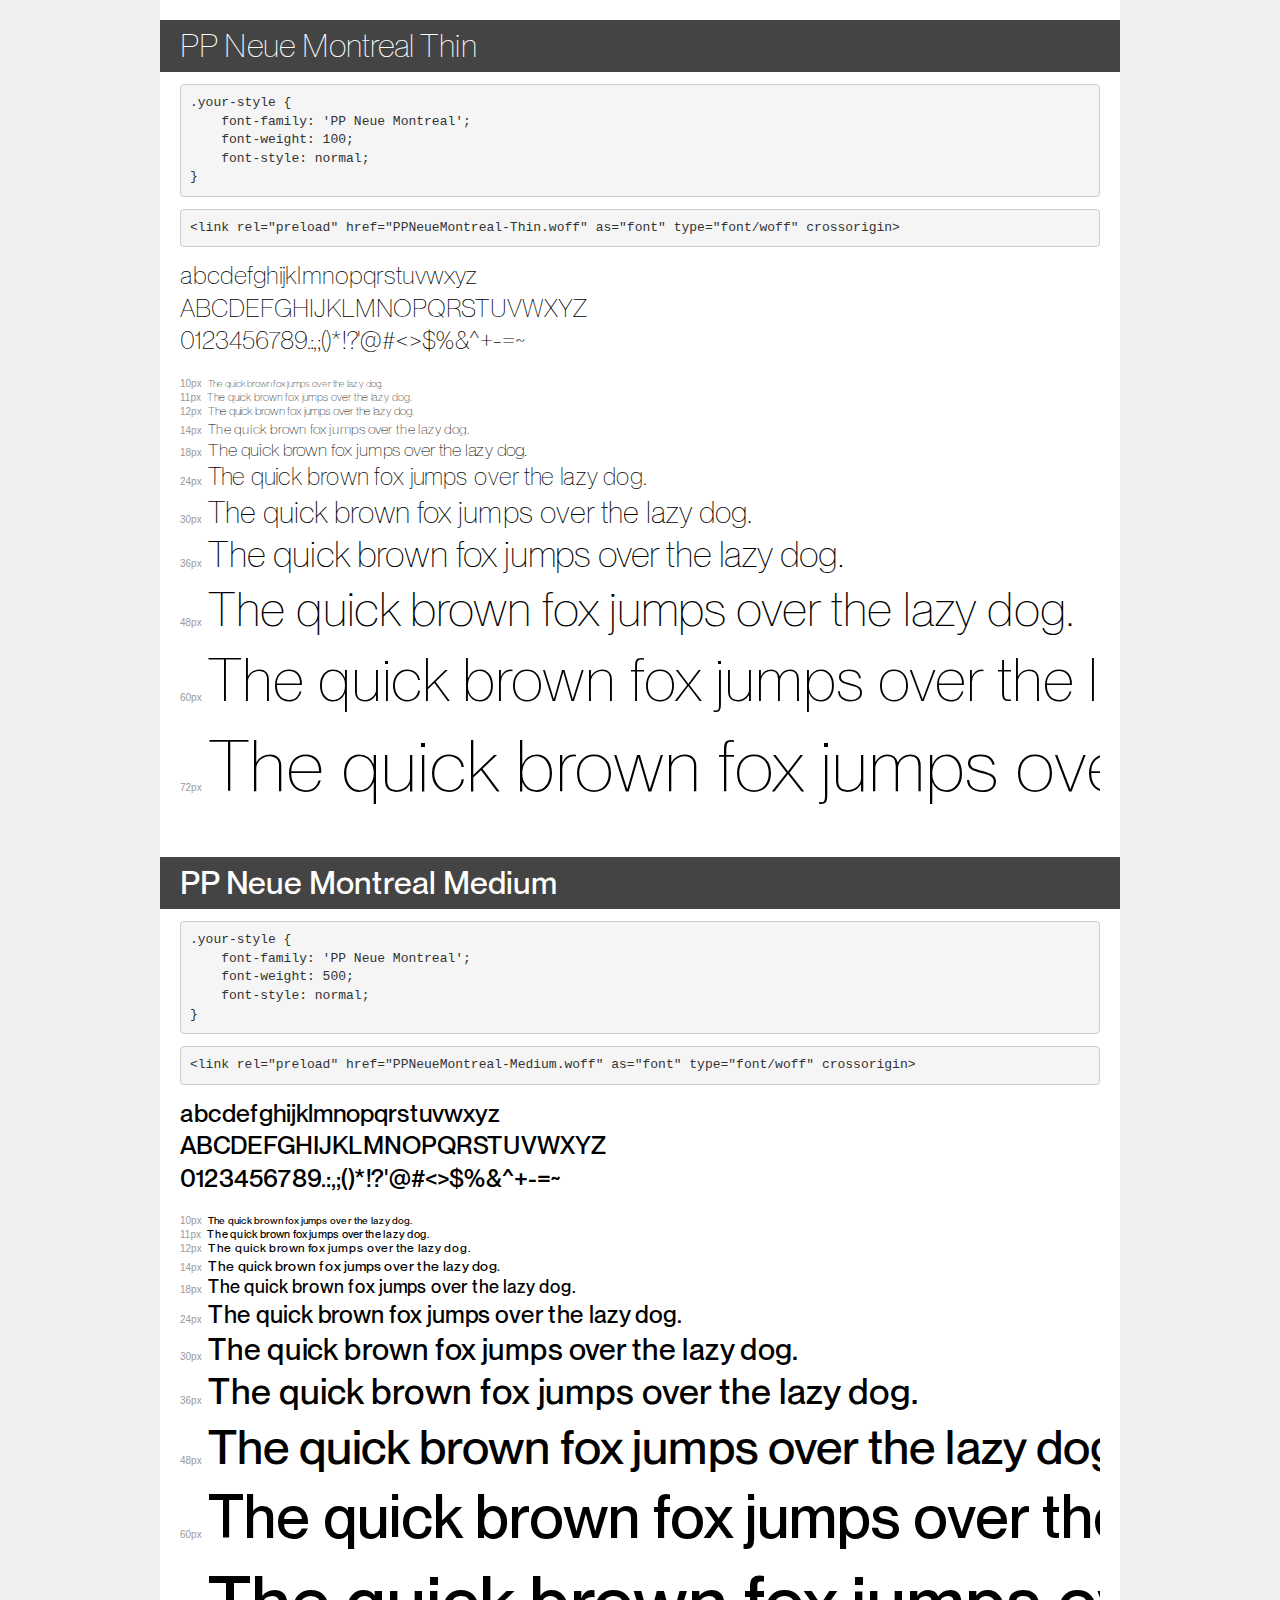
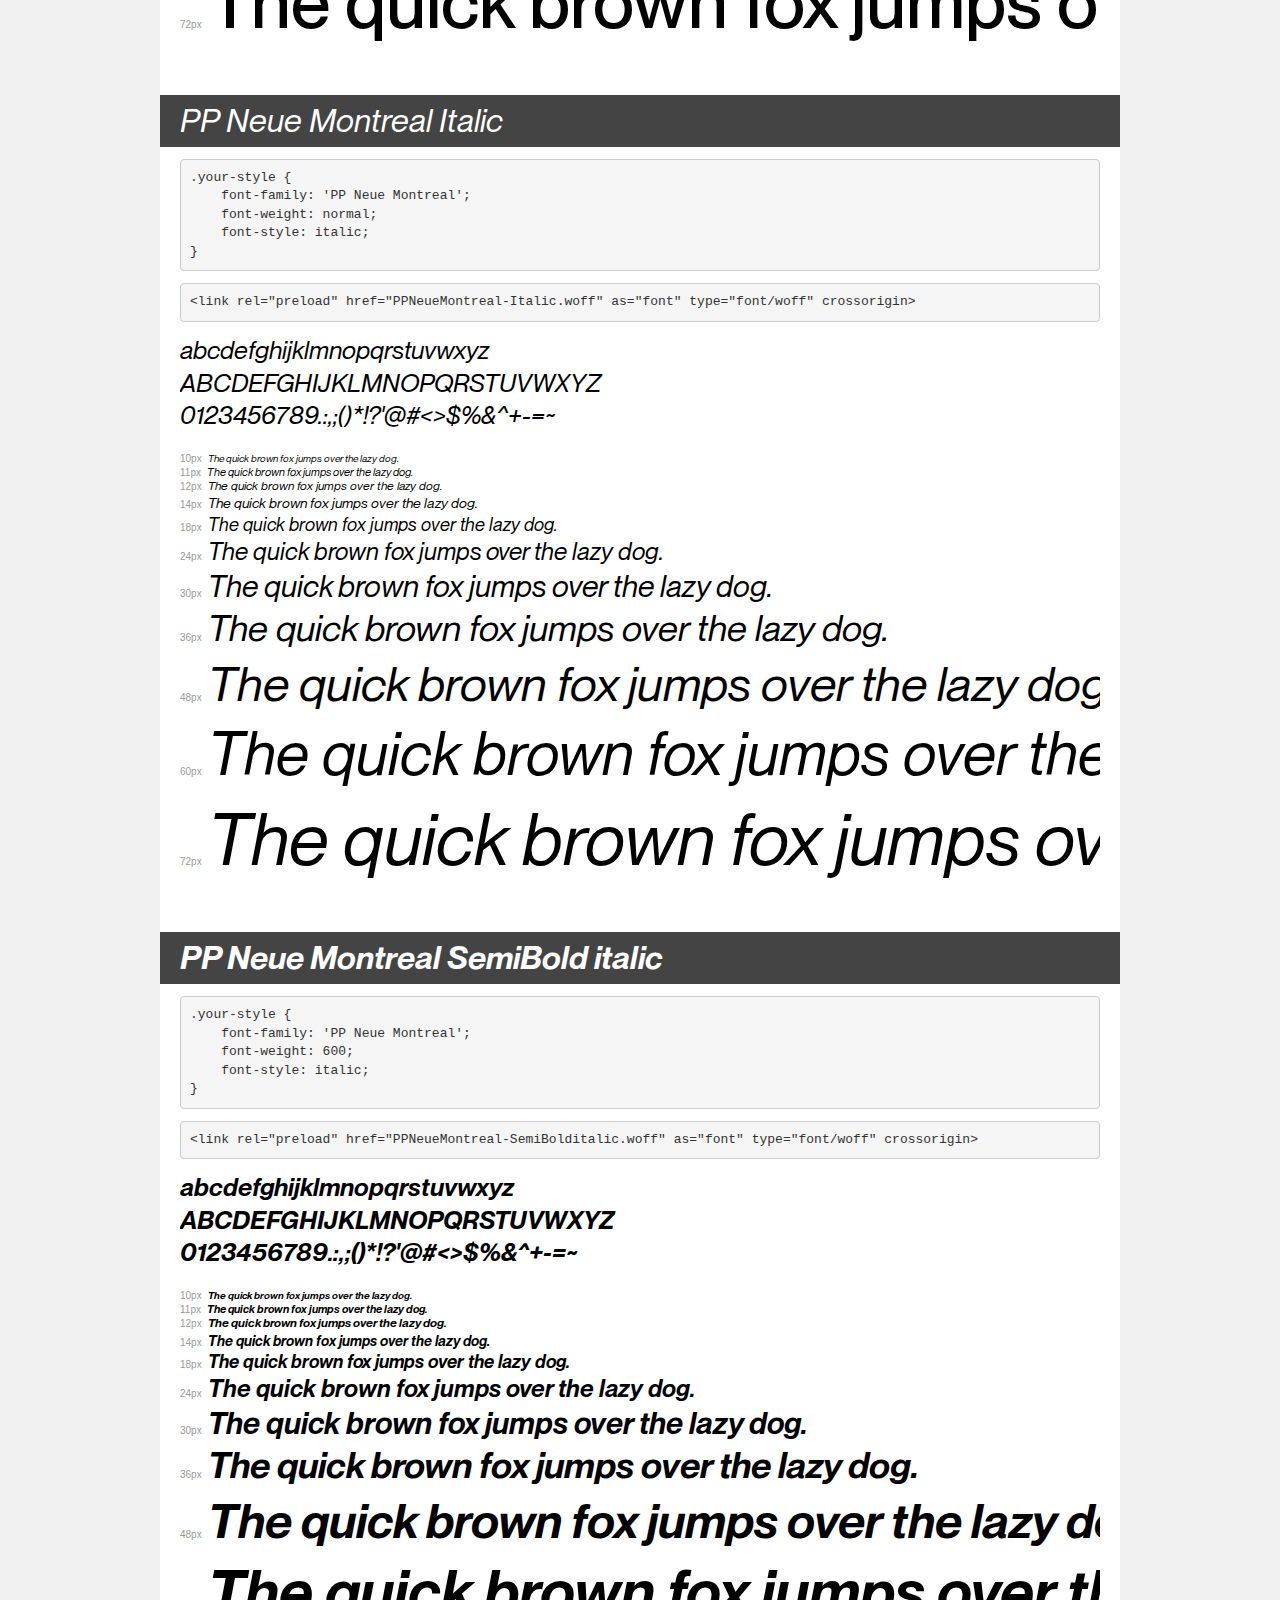
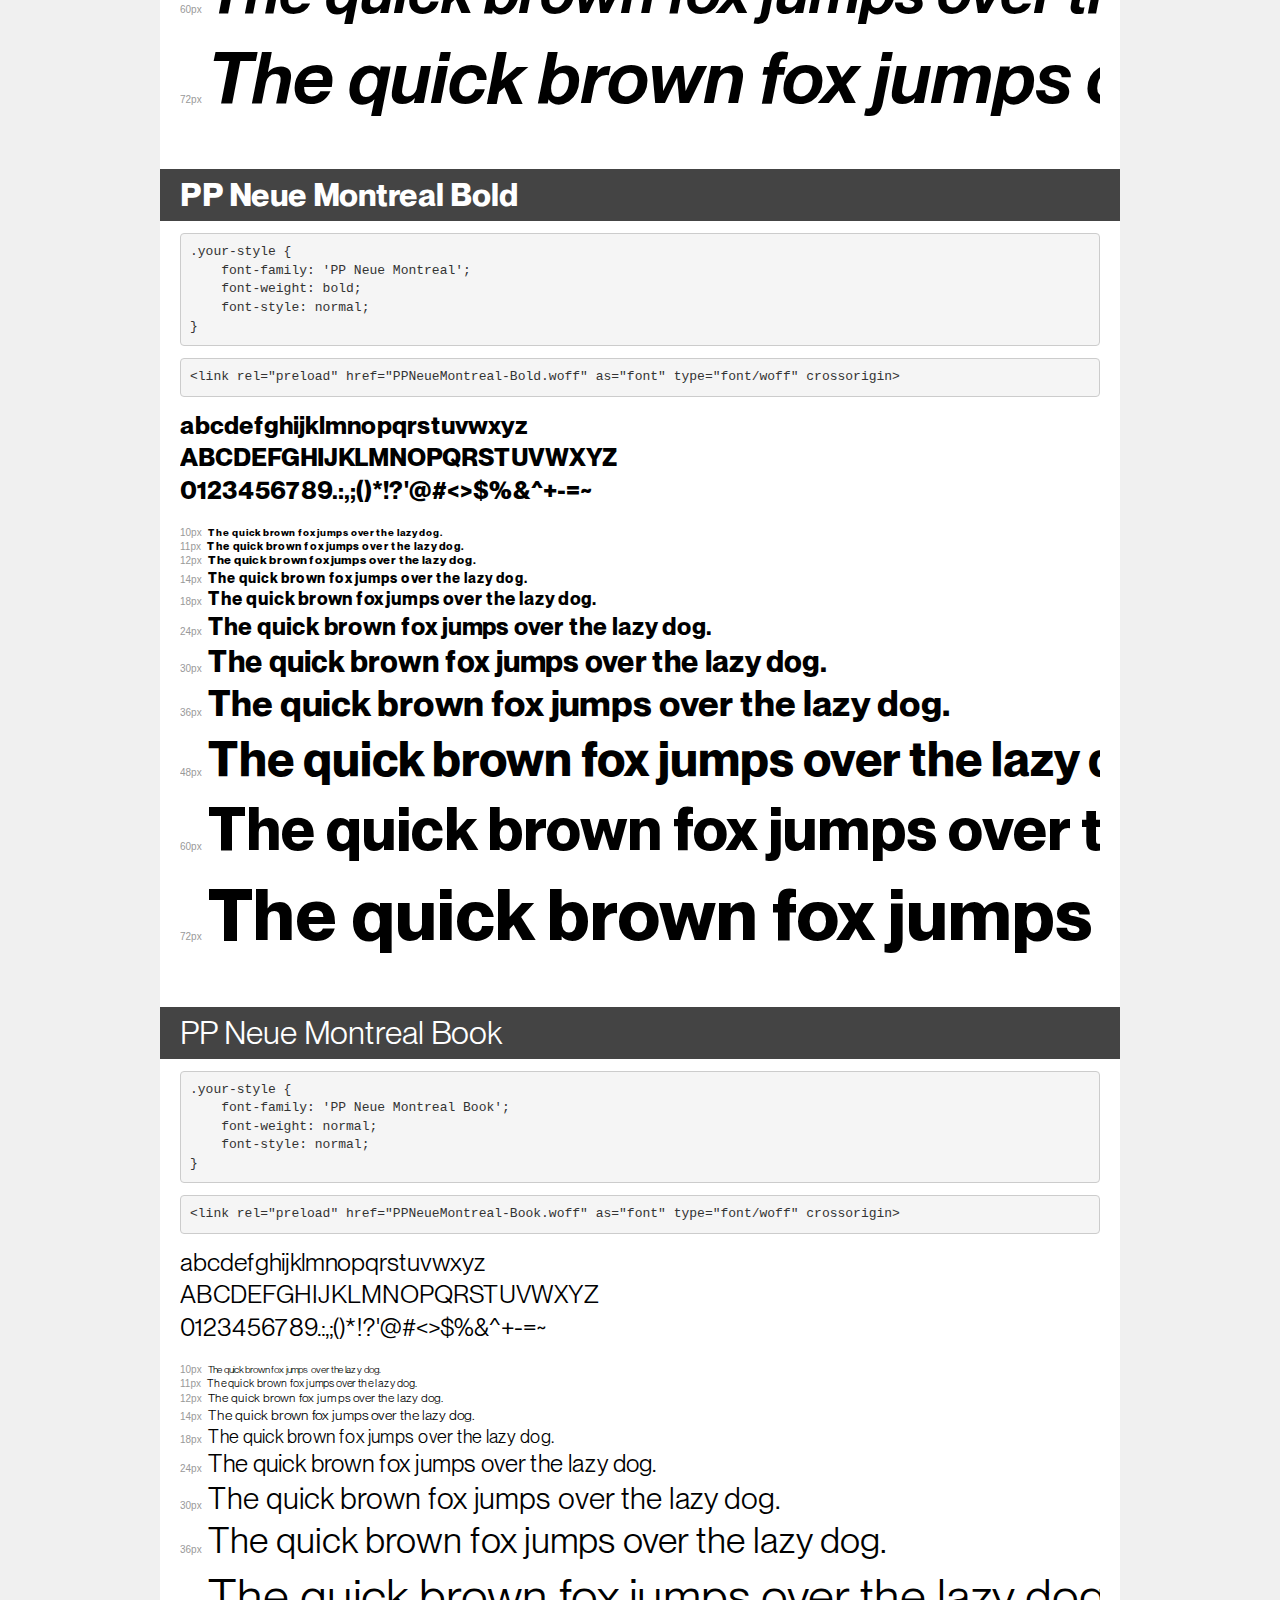
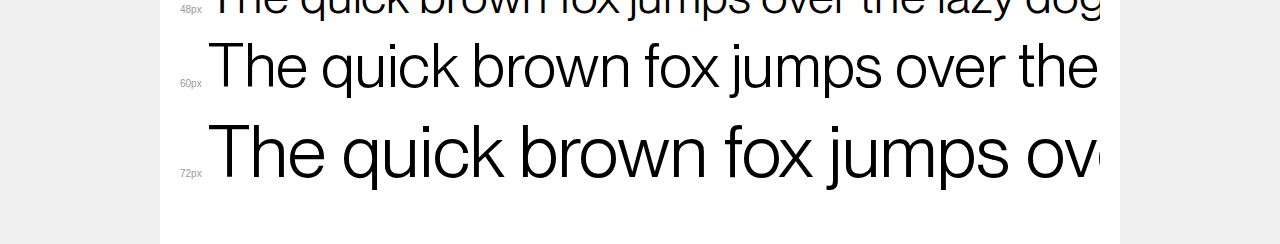
<file: fonts/demo.html>
<!DOCTYPE html>
<html lang="en">
<head>
    <meta charset="utf-8">
    <meta http-equiv="X-UA-Compatible" content="IE=edge">
    <meta name="viewport" content="width=device-width, initial-scale=1">
    <meta name="robots" content="noindex, noarchive">
    <meta name="format-detection" content="telephone=no">
    <title>Transfonter demo</title>
    <link href="stylesheet.css" rel="stylesheet">
    <style>
        /*
        http://meyerweb.com/eric/tools/css/reset/
        v2.0 | 20110126
        License: none (public domain)
        */
        html, body, div, span, applet, object, iframe,
        h1, h2, h3, h4, h5, h6, p, blockquote, pre,
        a, abbr, acronym, address, big, cite, code,
        del, dfn, em, img, ins, kbd, q, s, samp,
        small, strike, strong, sub, sup, tt, var,
        b, u, i, center,
        dl, dt, dd, ol, ul, li,
        fieldset, form, label, legend,
        table, caption, tbody, tfoot, thead, tr, th, td,
        article, aside, canvas, details, embed,
        figure, figcaption, footer, header, hgroup,
        menu, nav, output, ruby, section, summary,
        time, mark, audio, video {
            margin: 0;
            padding: 0;
            border: 0;
            font-size: 100%;
            font: inherit;
            vertical-align: baseline;
        }
        /* HTML5 display-role reset for older browsers */
        article, aside, details, figcaption, figure,
        footer, header, hgroup, menu, nav, section {
            display: block;
        }
        body {
            line-height: 1;
        }
        ol, ul {
            list-style: none;
        }
        blockquote, q {
            quotes: none;
        }
        blockquote:before, blockquote:after,
        q:before, q:after {
            content: '';
            content: none;
        }
        table {
            border-collapse: collapse;
            border-spacing: 0;
        }
        /* demo styles */
        body {
            background: #f0f0f0;
            color: #000;
        }
        .page {
            background: #fff;
            width: 920px;
            margin: 0 auto;
            padding: 20px 20px 0 20px;
            overflow: hidden;
        }
        .font-container {
            overflow-x: auto;
            overflow-y: hidden;
            margin-bottom: 40px;
            line-height: 1.3;
            white-space: nowrap;
            padding-bottom: 5px;
        }
        h1 {
            position: relative;
            background: #444;
            font-size: 32px;
            color: #fff;
            padding: 10px 20px;
            margin: 0 -20px 12px -20px;
        }
        .letters {
            font-size: 25px;
            margin-bottom: 20px;
        }
        .s10:before {
            content: '10px';
        }
        .s11:before {
            content: '11px';
        }
        .s12:before {
            content: '12px';
        }
        .s14:before {
            content: '14px';
        }
        .s18:before {
            content: '18px';
        }
        .s24:before {
            content: '24px';
        }
        .s30:before {
            content: '30px';
        }
        .s36:before {
            content: '36px';
        }
        .s48:before {
            content: '48px';
        }
        .s60:before {
            content: '60px';
        }
        .s72:before {
            content: '72px';
        }
        .s10:before, .s11:before, .s12:before, .s14:before,
        .s18:before, .s24:before, .s30:before, .s36:before,
        .s48:before, .s60:before, .s72:before {
            font-family: Arial, sans-serif;
            font-size: 10px;
            font-weight: normal;
            font-style: normal;
            color: #999;
            padding-right: 6px;
        }
        pre {
            display: block;
            padding: 9px;
            margin: 0 0 12px;
            font-family: Monaco, Menlo, Consolas, "Courier New", monospace;
            font-size: 13px;
            line-height: 1.428571429;
            color: #333;
            font-weight: normal;
            font-style: normal;
            background-color: #f5f5f5;
            border: 1px solid #ccc;
            overflow-x: auto;
            border-radius: 4px;
        }
        /* responsive */
        @media (max-width: 959px) {
            .page {
                width: auto;
                margin: 0;
            }
        }
    </style>
</head>
<body>
<div class="page">
    <div class="demo">
        <h1 style="font-family: 'PP Neue Montreal'; font-weight: 100; font-style: normal;">PP Neue Montreal Thin</h1>
        <pre title="Usage">.your-style {
    font-family: 'PP Neue Montreal';
    font-weight: 100;
    font-style: normal;
}</pre>
        <pre title="Preload (optional)">
&lt;link rel=&quot;preload&quot; href=&quot;PPNeueMontreal-Thin.woff&quot; as=&quot;font&quot; type=&quot;font/woff&quot; crossorigin&gt;</pre>
        <div class="font-container" style="font-family: 'PP Neue Montreal'; font-weight: 100; font-style: normal;">
            <p class="letters">
                abcdefghijklmnopqrstuvwxyz<br>
ABCDEFGHIJKLMNOPQRSTUVWXYZ<br>
                0123456789.:,;()*!?'@#&lt;&gt;$%&^+-=~
            </p>
            <p class="s10" style="font-size: 10px;">The quick brown fox jumps over the lazy dog.</p>
            <p class="s11" style="font-size: 11px;">The quick brown fox jumps over the lazy dog.</p>
            <p class="s12" style="font-size: 12px;">The quick brown fox jumps over the lazy dog.</p>
            <p class="s14" style="font-size: 14px;">The quick brown fox jumps over the lazy dog.</p>
            <p class="s18" style="font-size: 18px;">The quick brown fox jumps over the lazy dog.</p>
            <p class="s24" style="font-size: 24px;">The quick brown fox jumps over the lazy dog.</p>
            <p class="s30" style="font-size: 30px;">The quick brown fox jumps over the lazy dog.</p>
            <p class="s36" style="font-size: 36px;">The quick brown fox jumps over the lazy dog.</p>
            <p class="s48" style="font-size: 48px;">The quick brown fox jumps over the lazy dog.</p>
            <p class="s60" style="font-size: 60px;">The quick brown fox jumps over the lazy dog.</p>
            <p class="s72" style="font-size: 72px;">The quick brown fox jumps over the lazy dog.</p>
        </div>
    </div>

    <div class="demo">
        <h1 style="font-family: 'PP Neue Montreal'; font-weight: 500; font-style: normal;">PP Neue Montreal Medium</h1>
        <pre title="Usage">.your-style {
    font-family: 'PP Neue Montreal';
    font-weight: 500;
    font-style: normal;
}</pre>
        <pre title="Preload (optional)">
&lt;link rel=&quot;preload&quot; href=&quot;PPNeueMontreal-Medium.woff&quot; as=&quot;font&quot; type=&quot;font/woff&quot; crossorigin&gt;</pre>
        <div class="font-container" style="font-family: 'PP Neue Montreal'; font-weight: 500; font-style: normal;">
            <p class="letters">
                abcdefghijklmnopqrstuvwxyz<br>
ABCDEFGHIJKLMNOPQRSTUVWXYZ<br>
                0123456789.:,;()*!?'@#&lt;&gt;$%&^+-=~
            </p>
            <p class="s10" style="font-size: 10px;">The quick brown fox jumps over the lazy dog.</p>
            <p class="s11" style="font-size: 11px;">The quick brown fox jumps over the lazy dog.</p>
            <p class="s12" style="font-size: 12px;">The quick brown fox jumps over the lazy dog.</p>
            <p class="s14" style="font-size: 14px;">The quick brown fox jumps over the lazy dog.</p>
            <p class="s18" style="font-size: 18px;">The quick brown fox jumps over the lazy dog.</p>
            <p class="s24" style="font-size: 24px;">The quick brown fox jumps over the lazy dog.</p>
            <p class="s30" style="font-size: 30px;">The quick brown fox jumps over the lazy dog.</p>
            <p class="s36" style="font-size: 36px;">The quick brown fox jumps over the lazy dog.</p>
            <p class="s48" style="font-size: 48px;">The quick brown fox jumps over the lazy dog.</p>
            <p class="s60" style="font-size: 60px;">The quick brown fox jumps over the lazy dog.</p>
            <p class="s72" style="font-size: 72px;">The quick brown fox jumps over the lazy dog.</p>
        </div>
    </div>

    <div class="demo">
        <h1 style="font-family: 'PP Neue Montreal'; font-weight: normal; font-style: italic;">PP Neue Montreal Italic</h1>
        <pre title="Usage">.your-style {
    font-family: 'PP Neue Montreal';
    font-weight: normal;
    font-style: italic;
}</pre>
        <pre title="Preload (optional)">
&lt;link rel=&quot;preload&quot; href=&quot;PPNeueMontreal-Italic.woff&quot; as=&quot;font&quot; type=&quot;font/woff&quot; crossorigin&gt;</pre>
        <div class="font-container" style="font-family: 'PP Neue Montreal'; font-weight: normal; font-style: italic;">
            <p class="letters">
                abcdefghijklmnopqrstuvwxyz<br>
ABCDEFGHIJKLMNOPQRSTUVWXYZ<br>
                0123456789.:,;()*!?'@#&lt;&gt;$%&^+-=~
            </p>
            <p class="s10" style="font-size: 10px;">The quick brown fox jumps over the lazy dog.</p>
            <p class="s11" style="font-size: 11px;">The quick brown fox jumps over the lazy dog.</p>
            <p class="s12" style="font-size: 12px;">The quick brown fox jumps over the lazy dog.</p>
            <p class="s14" style="font-size: 14px;">The quick brown fox jumps over the lazy dog.</p>
            <p class="s18" style="font-size: 18px;">The quick brown fox jumps over the lazy dog.</p>
            <p class="s24" style="font-size: 24px;">The quick brown fox jumps over the lazy dog.</p>
            <p class="s30" style="font-size: 30px;">The quick brown fox jumps over the lazy dog.</p>
            <p class="s36" style="font-size: 36px;">The quick brown fox jumps over the lazy dog.</p>
            <p class="s48" style="font-size: 48px;">The quick brown fox jumps over the lazy dog.</p>
            <p class="s60" style="font-size: 60px;">The quick brown fox jumps over the lazy dog.</p>
            <p class="s72" style="font-size: 72px;">The quick brown fox jumps over the lazy dog.</p>
        </div>
    </div>

    <div class="demo">
        <h1 style="font-family: 'PP Neue Montreal'; font-weight: 600; font-style: italic;">PP Neue Montreal SemiBold italic</h1>
        <pre title="Usage">.your-style {
    font-family: 'PP Neue Montreal';
    font-weight: 600;
    font-style: italic;
}</pre>
        <pre title="Preload (optional)">
&lt;link rel=&quot;preload&quot; href=&quot;PPNeueMontreal-SemiBolditalic.woff&quot; as=&quot;font&quot; type=&quot;font/woff&quot; crossorigin&gt;</pre>
        <div class="font-container" style="font-family: 'PP Neue Montreal'; font-weight: 600; font-style: italic;">
            <p class="letters">
                abcdefghijklmnopqrstuvwxyz<br>
ABCDEFGHIJKLMNOPQRSTUVWXYZ<br>
                0123456789.:,;()*!?'@#&lt;&gt;$%&^+-=~
            </p>
            <p class="s10" style="font-size: 10px;">The quick brown fox jumps over the lazy dog.</p>
            <p class="s11" style="font-size: 11px;">The quick brown fox jumps over the lazy dog.</p>
            <p class="s12" style="font-size: 12px;">The quick brown fox jumps over the lazy dog.</p>
            <p class="s14" style="font-size: 14px;">The quick brown fox jumps over the lazy dog.</p>
            <p class="s18" style="font-size: 18px;">The quick brown fox jumps over the lazy dog.</p>
            <p class="s24" style="font-size: 24px;">The quick brown fox jumps over the lazy dog.</p>
            <p class="s30" style="font-size: 30px;">The quick brown fox jumps over the lazy dog.</p>
            <p class="s36" style="font-size: 36px;">The quick brown fox jumps over the lazy dog.</p>
            <p class="s48" style="font-size: 48px;">The quick brown fox jumps over the lazy dog.</p>
            <p class="s60" style="font-size: 60px;">The quick brown fox jumps over the lazy dog.</p>
            <p class="s72" style="font-size: 72px;">The quick brown fox jumps over the lazy dog.</p>
        </div>
    </div>

    <div class="demo">
        <h1 style="font-family: 'PP Neue Montreal'; font-weight: bold; font-style: normal;">PP Neue Montreal Bold</h1>
        <pre title="Usage">.your-style {
    font-family: 'PP Neue Montreal';
    font-weight: bold;
    font-style: normal;
}</pre>
        <pre title="Preload (optional)">
&lt;link rel=&quot;preload&quot; href=&quot;PPNeueMontreal-Bold.woff&quot; as=&quot;font&quot; type=&quot;font/woff&quot; crossorigin&gt;</pre>
        <div class="font-container" style="font-family: 'PP Neue Montreal'; font-weight: bold; font-style: normal;">
            <p class="letters">
                abcdefghijklmnopqrstuvwxyz<br>
ABCDEFGHIJKLMNOPQRSTUVWXYZ<br>
                0123456789.:,;()*!?'@#&lt;&gt;$%&^+-=~
            </p>
            <p class="s10" style="font-size: 10px;">The quick brown fox jumps over the lazy dog.</p>
            <p class="s11" style="font-size: 11px;">The quick brown fox jumps over the lazy dog.</p>
            <p class="s12" style="font-size: 12px;">The quick brown fox jumps over the lazy dog.</p>
            <p class="s14" style="font-size: 14px;">The quick brown fox jumps over the lazy dog.</p>
            <p class="s18" style="font-size: 18px;">The quick brown fox jumps over the lazy dog.</p>
            <p class="s24" style="font-size: 24px;">The quick brown fox jumps over the lazy dog.</p>
            <p class="s30" style="font-size: 30px;">The quick brown fox jumps over the lazy dog.</p>
            <p class="s36" style="font-size: 36px;">The quick brown fox jumps over the lazy dog.</p>
            <p class="s48" style="font-size: 48px;">The quick brown fox jumps over the lazy dog.</p>
            <p class="s60" style="font-size: 60px;">The quick brown fox jumps over the lazy dog.</p>
            <p class="s72" style="font-size: 72px;">The quick brown fox jumps over the lazy dog.</p>
        </div>
    </div>

    <div class="demo">
        <h1 style="font-family: 'PP Neue Montreal Book'; font-weight: normal; font-style: normal;">PP Neue Montreal Book</h1>
        <pre title="Usage">.your-style {
    font-family: 'PP Neue Montreal Book';
    font-weight: normal;
    font-style: normal;
}</pre>
        <pre title="Preload (optional)">
&lt;link rel=&quot;preload&quot; href=&quot;PPNeueMontreal-Book.woff&quot; as=&quot;font&quot; type=&quot;font/woff&quot; crossorigin&gt;</pre>
        <div class="font-container" style="font-family: 'PP Neue Montreal Book'; font-weight: normal; font-style: normal;">
            <p class="letters">
                abcdefghijklmnopqrstuvwxyz<br>
ABCDEFGHIJKLMNOPQRSTUVWXYZ<br>
                0123456789.:,;()*!?'@#&lt;&gt;$%&^+-=~
            </p>
            <p class="s10" style="font-size: 10px;">The quick brown fox jumps over the lazy dog.</p>
            <p class="s11" style="font-size: 11px;">The quick brown fox jumps over the lazy dog.</p>
            <p class="s12" style="font-size: 12px;">The quick brown fox jumps over the lazy dog.</p>
            <p class="s14" style="font-size: 14px;">The quick brown fox jumps over the lazy dog.</p>
            <p class="s18" style="font-size: 18px;">The quick brown fox jumps over the lazy dog.</p>
            <p class="s24" style="font-size: 24px;">The quick brown fox jumps over the lazy dog.</p>
            <p class="s30" style="font-size: 30px;">The quick brown fox jumps over the lazy dog.</p>
            <p class="s36" style="font-size: 36px;">The quick brown fox jumps over the lazy dog.</p>
            <p class="s48" style="font-size: 48px;">The quick brown fox jumps over the lazy dog.</p>
            <p class="s60" style="font-size: 60px;">The quick brown fox jumps over the lazy dog.</p>
            <p class="s72" style="font-size: 72px;">The quick brown fox jumps over the lazy dog.</p>
        </div>
    </div>

</div>
</body>
</html>
</file>
<file: fonts/stylesheet.css>
@font-face {
    font-family: 'PP Neue Montreal';
    src: url('PPNeueMontreal-Thin.woff') format('woff');
    font-weight: 100;
    font-style: normal;
    font-display: swap;
}

@font-face {
    font-family: 'PP Neue Montreal';
    src: url('PPNeueMontreal-Medium.woff') format('woff');
    font-weight: 500;
    font-style: normal;
    font-display: swap;
}

@font-face {
    font-family: 'PP Neue Montreal';
    src: url('PPNeueMontreal-Italic.woff') format('woff');
    font-weight: normal;
    font-style: italic;
    font-display: swap;
}

@font-face {
    font-family: 'PP Neue Montreal';
    src: url('PPNeueMontreal-SemiBolditalic.woff') format('woff');
    font-weight: 600;
    font-style: italic;
    font-display: swap;
}

@font-face {
    font-family: 'PP Neue Montreal';
    src: url('PPNeueMontreal-Bold.woff') format('woff');
    font-weight: bold;
    font-style: normal;
    font-display: swap;
}

@font-face {
    font-family: 'PP Neue Montreal Book';
    src: url('PPNeueMontreal-Book.woff') format('woff');
    font-weight: normal;
    font-style: normal;
    font-display: swap;
}
</file>
